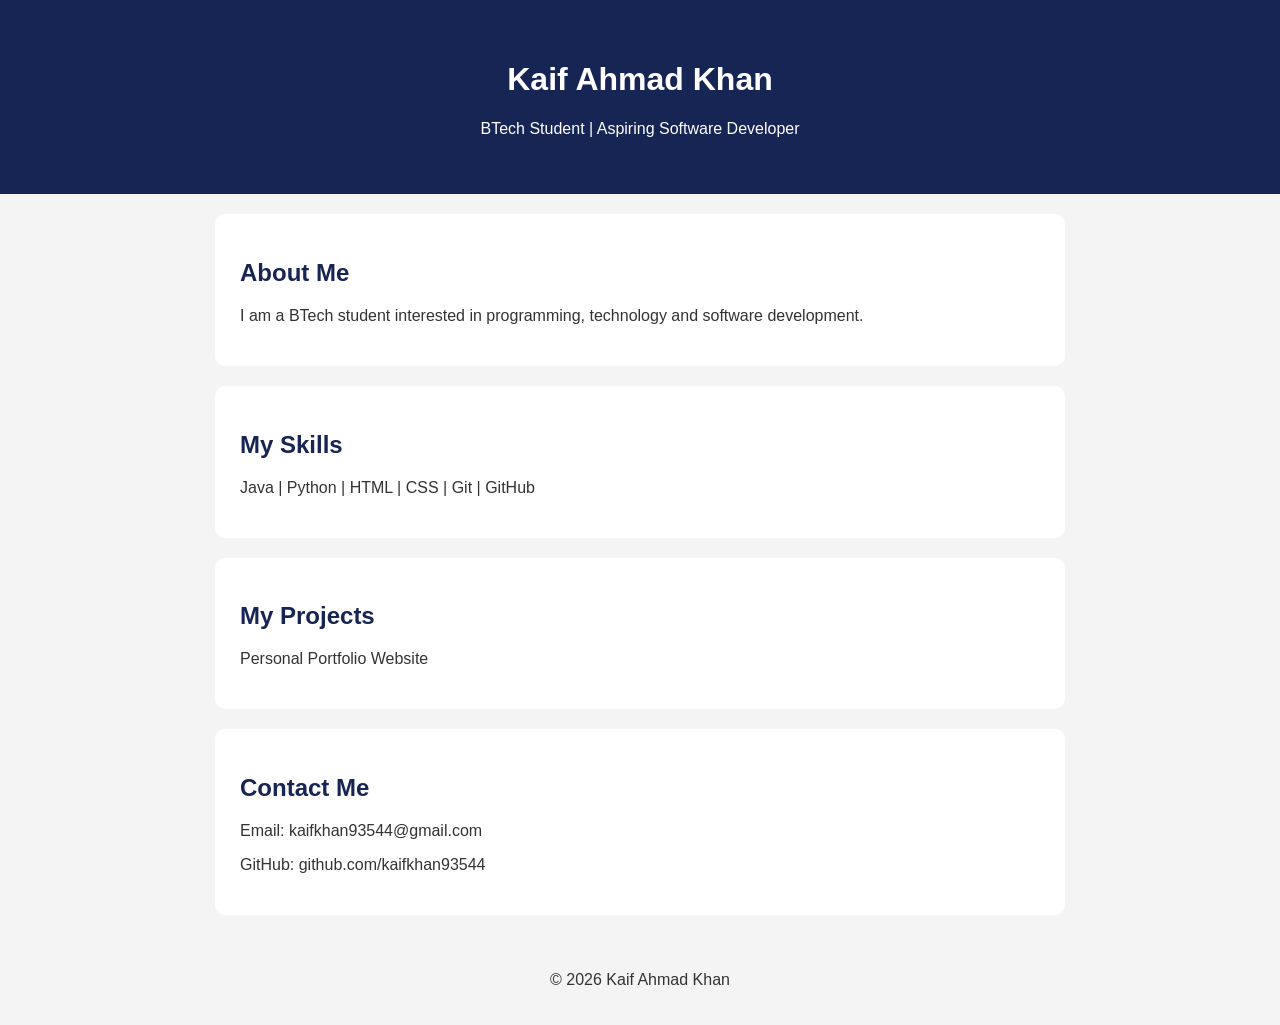
<file: index.html>
<!DOCTYPE html>
<html lang="en">
<head>
    <meta charset="UTF-8">
    <meta name="viewport" content="width=device-width, initial-scale=1.0">
    <title>Kaif's Portfolio</title>
    <link rel="stylesheet" href="style.css">
</head>
<body>
    <header>
        <h1>Kaif Ahmad Khan</h1>
        <p>BTech Student | Aspiring Software Developer</p>
    </header>

    <section>
        <h2>About Me</h2>
        <p>I am a BTech student interested in programming,
        technology and software development.</p>
    </section>

    <section>
        <h2>My Skills</h2>
        <p>Java | Python | HTML | CSS | Git | GitHub</p>
    </section>

    <section>
        <h2>My Projects</h2>
        <p>Personal Portfolio Website</p>
    </section>
    <section>
       <h2>Contact Me</h2>
       <p>Email: kaifkhan93544@gmail.com</p>
       <p>GitHub: github.com/kaifkhan93544</p>
    </section>

    <footer>
        <p>© 2026 Kaif Ahmad Khan</p>
    </footer>
</body>
</html>
</file>
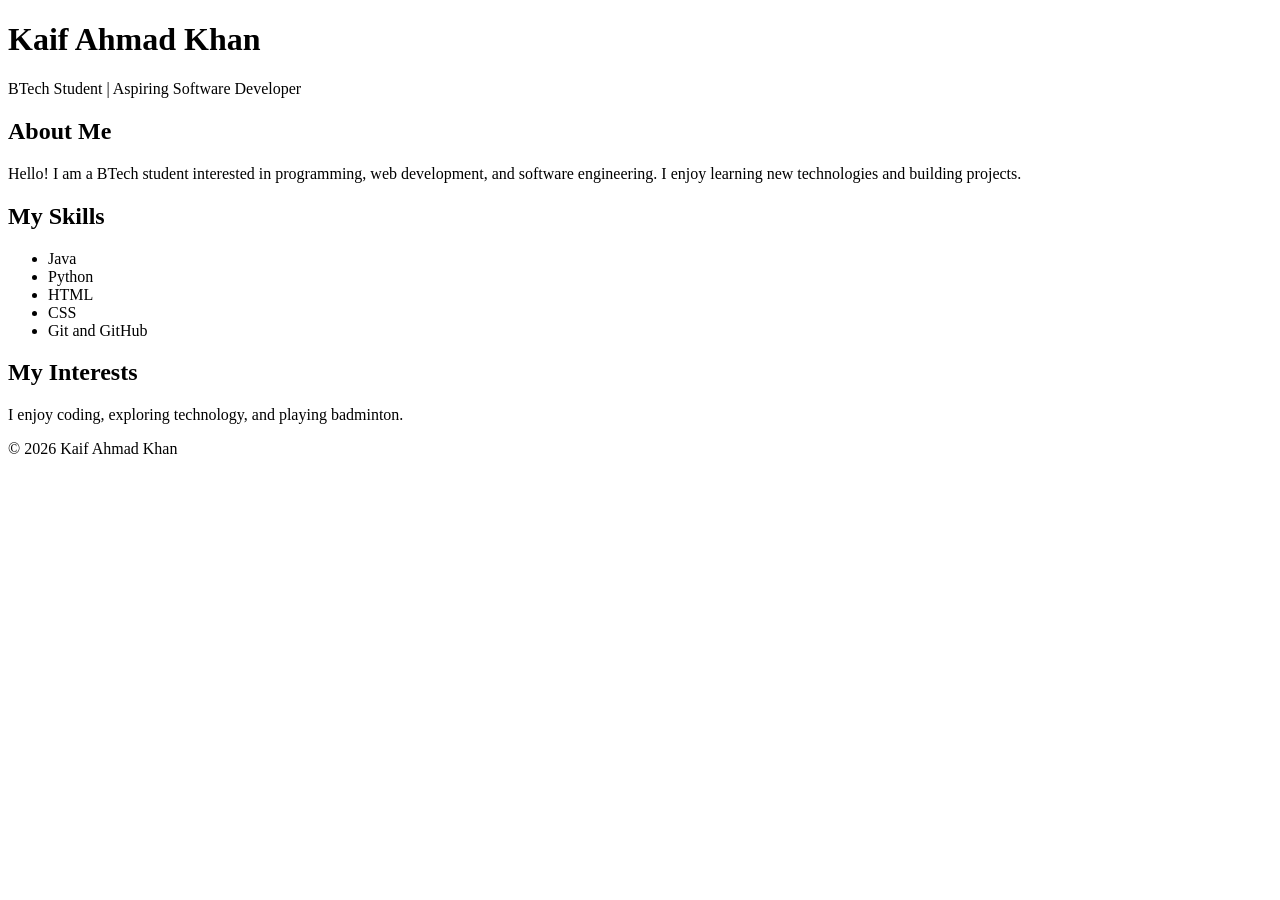
<file: P05/index.html>
<!DOCTYPE html>
<html lang="en">
<head>
    <meta charset="UTF-8">
    <meta name="viewport" content="width=device-width, initial-scale=1.0">
    <title>My Bio Page</title>
</head>
<body>

    <header>
        <h1>Kaif Ahmad Khan</h1>
        <p>BTech Student | Aspiring Software Developer</p>
    </header>

    <main>
        <section>
            <h2>About Me</h2>
            <p>
                Hello! I am a BTech student interested in programming,
                web development, and software engineering.
                I enjoy learning new technologies and building projects.
            </p>
        </section>

        <section>
            <h2>My Skills</h2>
            <ul>
                <li>Java</li>
                <li>Python</li>
                <li>HTML</li>
                <li>CSS</li>
                <li>Git and GitHub</li>
            </ul>
        </section>

        <section>
            <h2>My Interests</h2>
            <p>
                I enjoy coding, exploring technology, and playing badminton.
            </p>
        </section>
    </main>

    <footer>
        <p>&copy; 2026 Kaif Ahmad Khan</p>
    </footer>

</body>
</html>
</file>
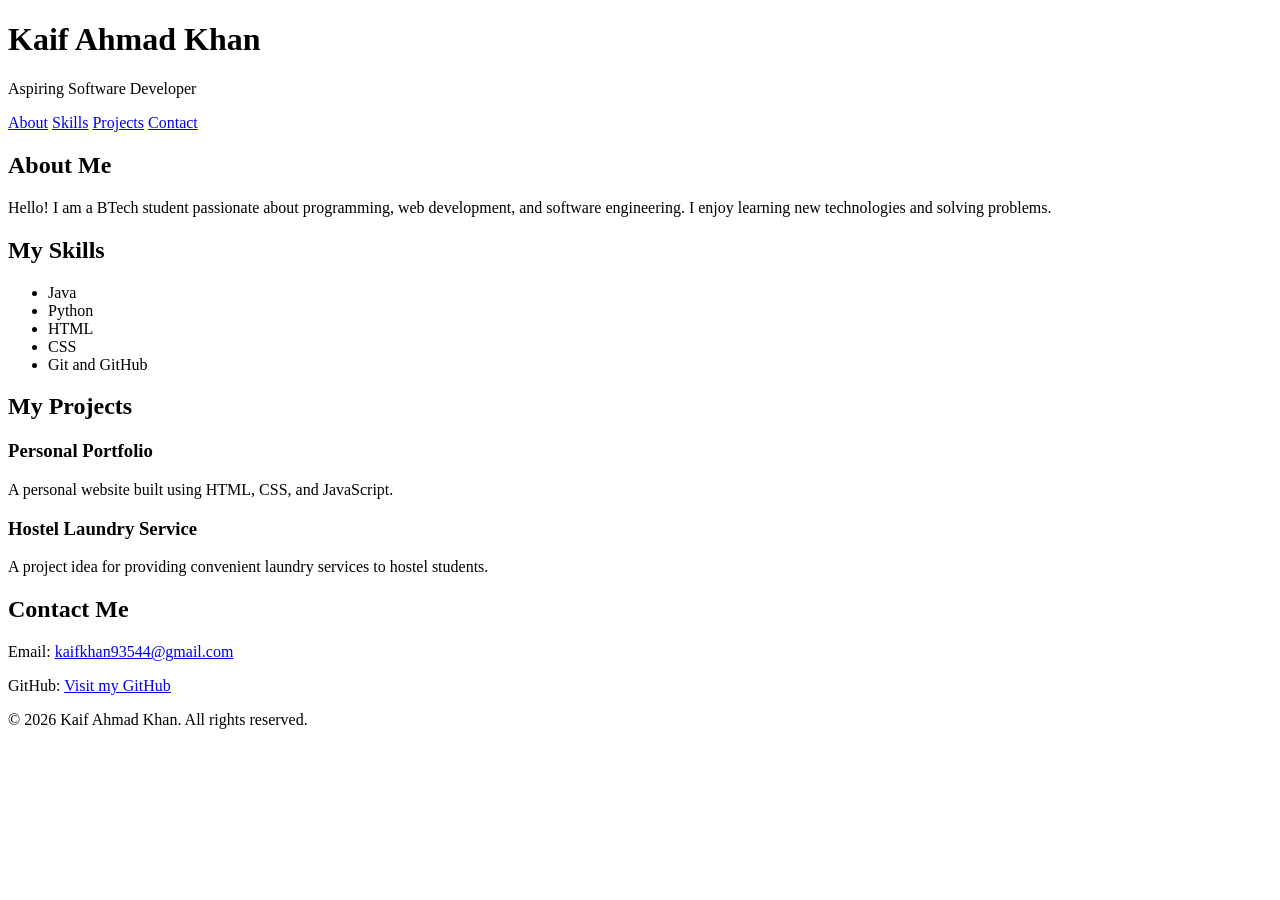
<file: P06/index.html>
<!DOCTYPE html>
<html lang="en">
<head>
    <meta charset="UTF-8">
    <meta name="viewport" content="width=device-width, initial-scale=1.0">
    <title>My Portfolio</title>
</head>
<body>

    <header>
        <h1>Kaif Ahmad Khan</h1>
        <p>Aspiring Software Developer</p>

        <nav>
            <a href="#about">About</a>
            <a href="#skills">Skills</a>
            <a href="#projects">Projects</a>
            <a href="#contact">Contact</a>
        </nav>
    </header>

    <main>

        <section id="about">
            <h2>About Me</h2>
            <p>
                Hello! I am a BTech student passionate about programming,
                web development, and software engineering.
                I enjoy learning new technologies and solving problems.
            </p>
        </section>

        <section id="skills">
            <h2>My Skills</h2>
            <ul>
                <li>Java</li>
                <li>Python</li>
                <li>HTML</li>
                <li>CSS</li>
                <li>Git and GitHub</li>
            </ul>
        </section>

        <section id="projects">
            <h2>My Projects</h2>

            <article>
                <h3>Personal Portfolio</h3>
                <p>A personal website built using HTML, CSS, and JavaScript.</p>
            </article>

            <article>
                <h3>Hostel Laundry Service</h3>
                <p>A project idea for providing convenient laundry services to hostel students.</p>
            </article>
        </section>

        <section id="contact">
            <h2>Contact Me</h2>
            <p>Email: <a href="mailto:kaifkhan93544@gmail.com">kaifkhan93544@gmail.com</a></p>
            <p>GitHub: <a href="https://github.com/kaifkhan93544">Visit my GitHub</a></p>
        </section>

    </main>

    <footer>
        <p>&copy; 2026 Kaif Ahmad Khan. All rights reserved.</p>
    </footer>

</body>
</html>
</file>
<file: style.css>
body {
    font-family: Arial, sans-serif;
    margin: 0;
    background-color: #f4f4f4;
    color: #333;
}

header {
    background-color: #172554;
    color: white;
    text-align: center;
    padding: 40px;
}

section {
    background-color: white;
    margin: 20px auto;
    padding: 25px;
    max-width: 800px;
    border-radius: 10px;
}

h2 {
    color: #172554;
}

footer {
    text-align: center;
    padding: 20px;
}
</file>
